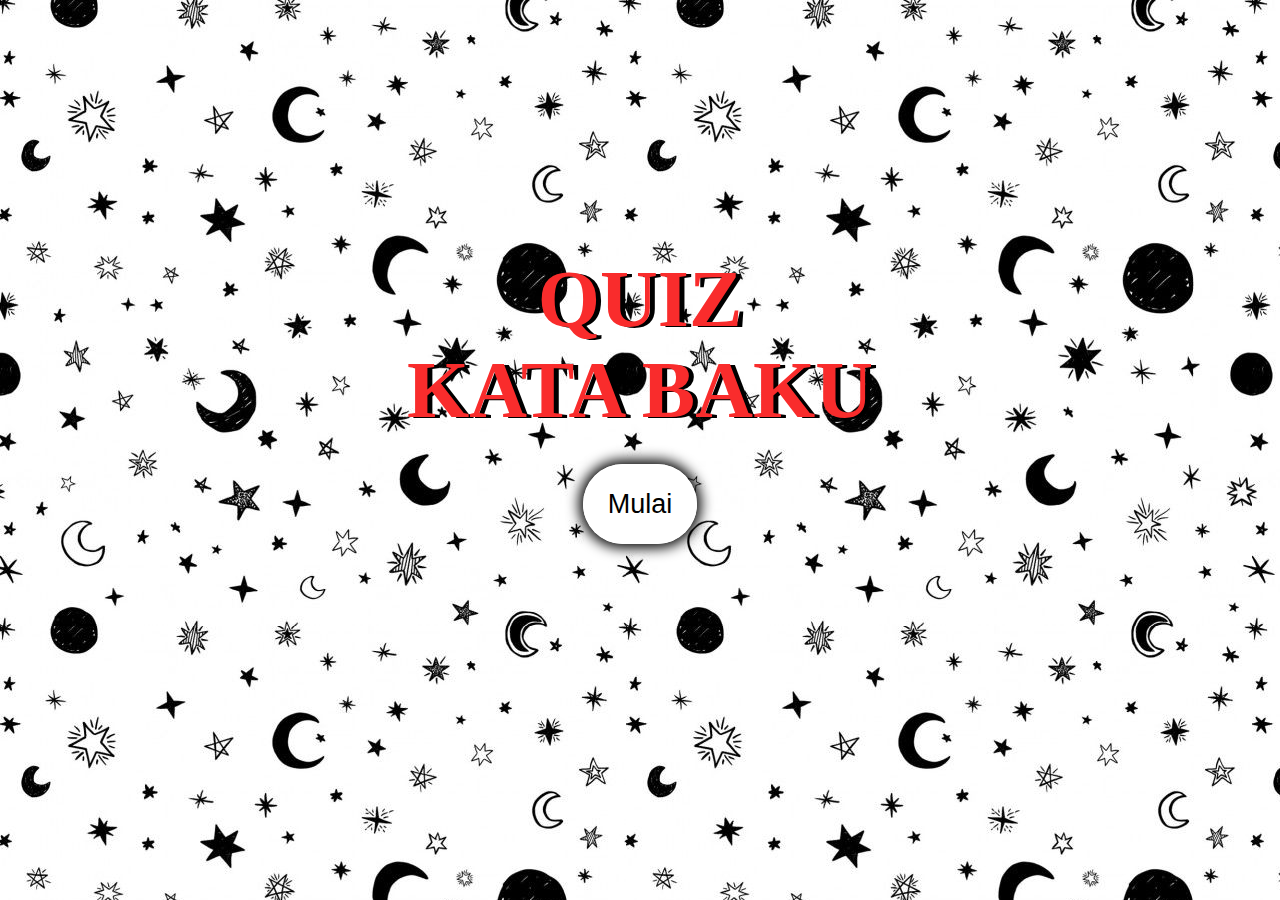
<file: GAME KATA BAKU REV/halaman depann/index.html>
<!DOCTYPE html>
<html lang="en">
<head>
    <meta charset="UTF-8">
    <meta http-equiv="X-UA-Compatible" content="IE=edge">
    <meta name="viewport" content="width=device-width, initial-scale=1.0">
    <title>quiz-kata-baku-project</title>
    <link rel="stylesheet" href="index.css">
</head>

<body style="background-image: url('moonstar.jpg');"></body>

<div class="text">
    <h1>
        QUIZ<br>
        KATA BAKU
    </h1>
</div>   

    <div class="button">
   <a href="../inti/index.html"> Mulai </a>
    
    
</div>
    
</body>
</html>
</file>
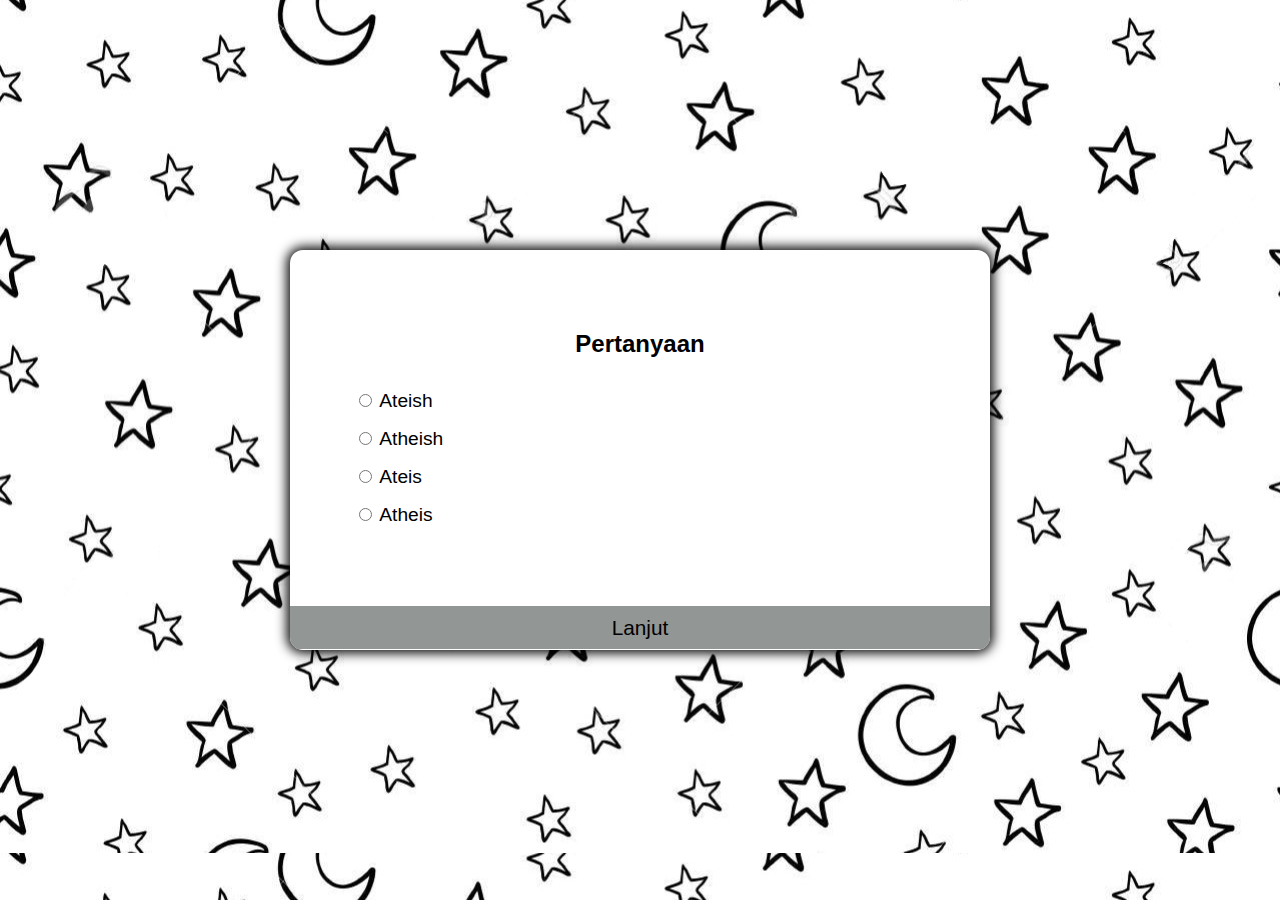
<file: GAME KATA BAKU REV/inti/index.html>
<!DOCTYPE html>
<html lang="en">
<head>
    <meta charset="UTF-8">
    <meta http-equiv="X-UA-Compatible" content="IE=edge">
    <meta name="viewport" content="width=device-width, initial-scale=1.0">
    <link rel="stylesheet" href="index.css">
    <title>Quiz kata baku</title>
</head>
<body>

    <div class="quiz-container" id="quiz">
        <div class="quiz-header">
            <h2 id="question">Pertanyaan</h2>
            <ul>
                <li>
                    <input type="radio" name="answer" id="a" class="answer">
                    <label for="a" id="a_text">Jawab</label>
                </li>

                <li>
                    <input type="radio" name="answer" id="b" class="answer">
                    <label for="b" id="b_text">Jawab</label>
                </li>

                <li>
                    <input type="radio" name="answer" id="c" class="answer">
                    <label for="c" id="c_text">Jawab</label>
                </li>

                <li>
                    <input type="radio" name="answer" id="d" class="answer">
                    <label for="d" id="d_text">Jawab</label>
                </li> 
            </ul>
        </div>

        
    <button id="submit">Lanjut</button>

    </div>

    <script src="script.js"></script>
    
</body>
</html>
</file>
<file: GAME KATA BAKU REV/halaman depann/index.css>
.text {
    text-align: center;
    padding-top: 200px;
    font-size: 40px;
    font-family: 'Sanchez';
    color: rgb(249, 44, 44);
    border: 0px solid black;
    text-shadow: 5px 1px rgb(0, 0, 0);
    
   
}
.button {
    margin: 20px 20px;
    
}
.button a {
    text-align: center;
    border-radius: 50px;
    font-size: 27px;
    padding: 25px;
    width: 36%;
    margin: auto; 
    cursor: pointer;
    background-color: rgb(255, 255, 255);
    text-decoration: none;
    box-shadow: 0 0 13px 4px rgb(0, 0, 0);
    
}

a {
    color: black;
}

.button a:hover {
background-color: rgba(148, 148, 148, 0.967);
}

input {
    background-color: rgb(255, 255, 255);
}

body{
    background-color: aliceblue;
    font-family: Arial, Helvetica, sans-serif;
    color: black;
    margin: 0;
    text-align: center;
 }
</file>
<file: GAME KATA BAKU REV/inti/index.css>
@import url('https://fonts.googleapis.com/css2?family=Merriweather:ital,wght@1,300&family=Source+Sans+Pro:wght@300;400;700&display=swap');

*{
    box-sizing: border-box;
}

body{
   
    background-image: url(bintang.JPEG);
    font-family: 'Poppins', sans-serif;
    display: flex;
    align-items: center;
    justify-content: center;
    height: 100vh;
    overflow: hidden;
    margin: 0%;
}

.quiz-container{
    background-color: rgb(255, 255, 255);
    border-radius: 13px;
    box-shadow: 0 0 12px 3px rgb(0, 0, 0);
    width: 700px;
    height: 400px;
    overflow: hidden;
}

.quiz-header{
    padding: 4rem;
}

h2{
    padding: 1rem;
    text-align: center;
    margin: 0;
}

ul{
    list-style-type: none;
    padding: 0;
}

ul li{
    font-size: 1.2rem;
    margin: 1rem 0;;
}

ul li label{
    cursor: pointer;
}

button{
    background-color: rgb(146, 150, 149);
    color: rgb(0, 0, 0);
    border: none;
    display: block;
    width: 100%;
    cursor: pointer;
    font-size: 1.3rem;
    font-family: inherit;
    padding: 0.6rem;
   
}

button:hover{
    background-color: rgb(104, 103, 103);
}

button:focus{
    outline: none;
    background-color: #44b927;
}
</file>
